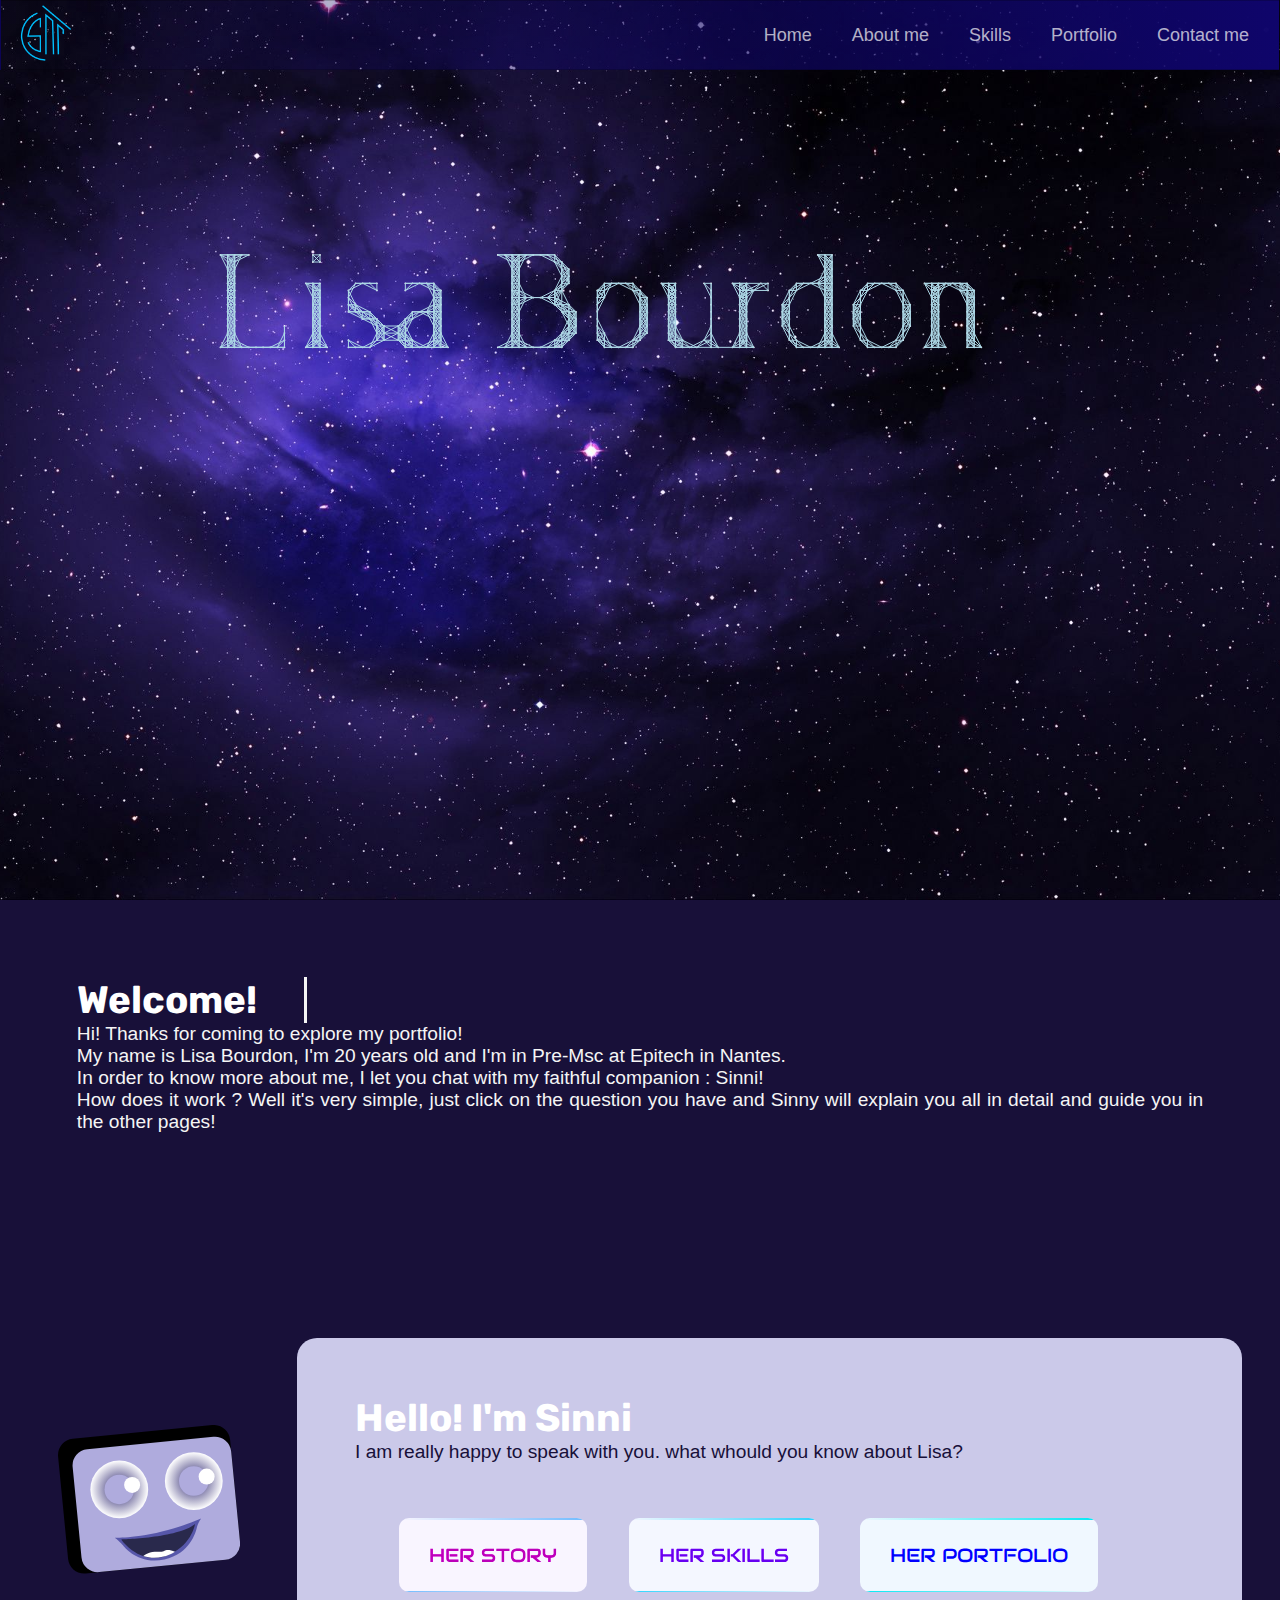
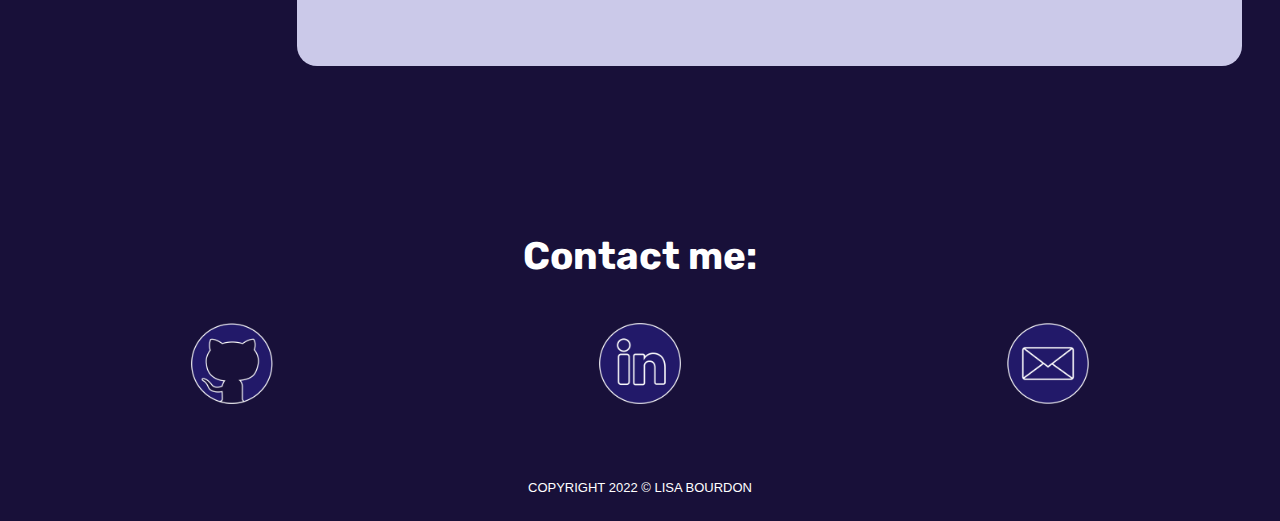
<file: index.html>
<!DOCTYPE html>
<html lang="en">

<head>
    <meta charset="utf-8">
    <title>CV Lisa Bourdon</title>
    <link rel="stylesheet" href="./css/style.css">
    <meta name="viewport" content="width=device-width, initial-scale=1.0">
    <link rel="stylesheet" href="https://cdnjs.cloudflare.com/ajax/libs/font-awesome/4.7.0/css/font-awesome.min.css">
    <link rel="icon" type="image/x-icon" href="/img/favicon.png">
</head>

<body>
    <header>
        <nav class="navbar">
            <span class="navbar-toggle" id="js-navbar-toggle">
                <i class="fa fa-bars" aria-hidden="true"></i>
            </span>
            <a href="/index.html"><img src="img/logo.png" alt="logo"></a>
            <ul class="main-nav" id="js-menu">
                <li>
                    <a href="/index.html" class="nav-links">Home</a>
                </li>
                <li>
                    <a href="/me.html" class="nav-links">About me</a>
                </li>
                <li>
                    <a href="/skills.html" class="nav-links">Skills</a>
                </li>
                <li>
                    <a href="/portfolio.html" class="nav-links">Portfolio</a>
                </li>
                <li>
                    <a href="/index.html#contact" class="nav-links">Contact me</a>
                </li>
            </ul>
        </nav>
        <div class="canvas">
            <canvas id="canvas1"></canvas>
        </div>
    </header>

    <main>
        <section class="explanation">
            <div>
                <div class="typing">
                    <h1>Welcome!</h1>
                </div>
            </div>
            <div>
                <p>Hi! Thanks for coming to explore my portfolio! <br> My name is Lisa Bourdon, I'm 20 years old and I'm
                    in
                    Pre-Msc at Epitech in Nantes. <br> In order to know more about me, I let you chat with my faithful
                    companion : Sinni! <br> How does it work ? Well it's very simple, just click on the question you
                    have and Sinny will explain you all in detail and guide you in the other pages!
                </p>
            </div>
        </section>

        <section class="chat">
            <div>
                <?xml version="1.0" encoding="UTF-8"?><svg id="Calque_2" xmlns="http://www.w3.org/2000/svg"
                    xmlns:xlink="http://www.w3.org/1999/xlink" viewBox="0 0 283.67 231.26">
                    <defs>
                        <style>
                            .cls-1 {
                                fill: #fff;
                            }

                            .cls-2 {
                                fill: #29294c;
                            }

                            .cls-3 {
                                fill: #afabdd;
                            }

                            .cls-4 {
                                fill: url(#Dégradé_sans_nom_10-2);
                            }

                            .cls-5 {
                                fill: #5757aa;
                            }

                            .cls-6 {
                                fill: url(#Dégradé_sans_nom_10);
                            }
                        </style>
                        <radialGradient id="Dégradé_sans_nom_10" cx="95.42" cy="100.27" fx="95.42" fy="100.27" r="45"
                            gradientUnits="userSpaceOnUse">
                            <stop offset="0" stop-color="#1b1464" />
                            <stop offset="1" stop-color="#fff" />
                        </radialGradient>
                        <radialGradient id="Dégradé_sans_nom_10-2" cx="211.42" cy="87.27" fx="211.42" fy="87.27"
                            xlink:href="#Dégradé_sans_nom_10" />
                    </defs>
                    <g id="visage">
                        <path
                            d="M32.6,10.25H251.08c13.98,0,25.33,11.35,25.33,25.33V195.52c0,14.06-11.42,25.48-25.48,25.48H32.46c-13.9,0-25.18-11.28-25.18-25.18V35.58c0-13.98,11.35-25.33,25.33-25.33Z"
                            transform="translate(-10.58 14.35) rotate(-5.59)" />
                        <rect class="cls-3" x="29.11" y="27.56" width="248" height="192.37" rx="25.33" ry="25.33"
                            transform="translate(-11.32 15.49) rotate(-5.59)" />
                        <g>
                            <circle class="cls-6" cx="95.42" cy="100.27" r="45" />
                            <circle class="cls-3" cx="95.42" cy="100.27" r="23" />
                            <circle class="cls-1" cx="115.42" cy="93.27" r="12.5" />
                            <circle class="cls-4" cx="211.42" cy="87.27" r="45" />
                            <circle class="cls-3" cx="211.42" cy="87.27" r="23" />
                            <circle class="cls-1" cx="231.42" cy="80.27" r="12.5" />
                        </g>
                    </g>
                    <g id="bouche3">
                        <g>
                            <path class="cls-5"
                                d="M88.33,175.5s60.48,2.08,134.6-29.96c0,0-4.5,5.51-6.59,13.58s-10.32,41.08-50.69,50.14c-40.36,9.06-63.35-20.59-63.35-20.59,0,0-6.31-7.87-13.97-13.17Z" />
                            <path class="cls-2" d="M98.42,178.27s88-2,115-24c0,0-6,37-47,50s-68-26-68-26Z" />
                            <path class="cls-1"
                                d="M132.6,204.1s8.83-7.83,19.83-6.83,14-2,14-2c0,0,6.4-2.79,15.7,2.11,0,0-22.36,15.55-49.53,6.72Z" />
                        </g>
                    </g>
                </svg>
            </div>



            <div id="chat_bot">
                <h1>Hello! I'm Sinni </h1>
                <p>I am really happy to speak with you. what whould you know about Lisa?</p>
                <div id="questions">
                    <a href="me.html">
                        <span></span>
                        <span></span>
                        <span></span>
                        <span></span>
                        Her story
                    </a>
                    <a href="skills.html">
                        <span></span>
                        <span></span>
                        <span></span>
                        <span></span>
                        Her skills
                    </a>
                    <a href="portfolio.html">
                        <span></span>
                        <span></span>
                        <span></span>
                        <span></span>
                        Her portfolio
                    </a>
                </div>

                <!-- <div id="container" class="container">
                    <div id="chat" class="chat">
                        <div id="messages" class="messages"></div>
                        <input id="input" type="text" placeholder="Write something..." autocomplete="off"
                            autofocus="true" />
                    </div>
                </div> -->
            </div>
        </section>

        <section id="contact">
            <h1>Contact me:</h1>
            <div class="logo">
                <div>
                    <a href="https://github.com/Sannarra"><img src="img/git.png" alt="github"></a>
                </div>
                <div>
                    <a href="https://www.linkedin.com/in/lisa-bourdon/"><img src="img/link.png" alt="linkedin"></a>
                </div>
                <div>
                    <a href="mailto:lisa.bourdon10@gmail.com"><img src="img/mail.png" alt="mail"></a>
                </div>
            </div>
        </section>

        <script src="js/script.js"></script>
    </main>

    <footer>
        <p> COPYRIGHT 2022 © LISA BOURDON</p>
    </footer>
</body>

</html>
</file>
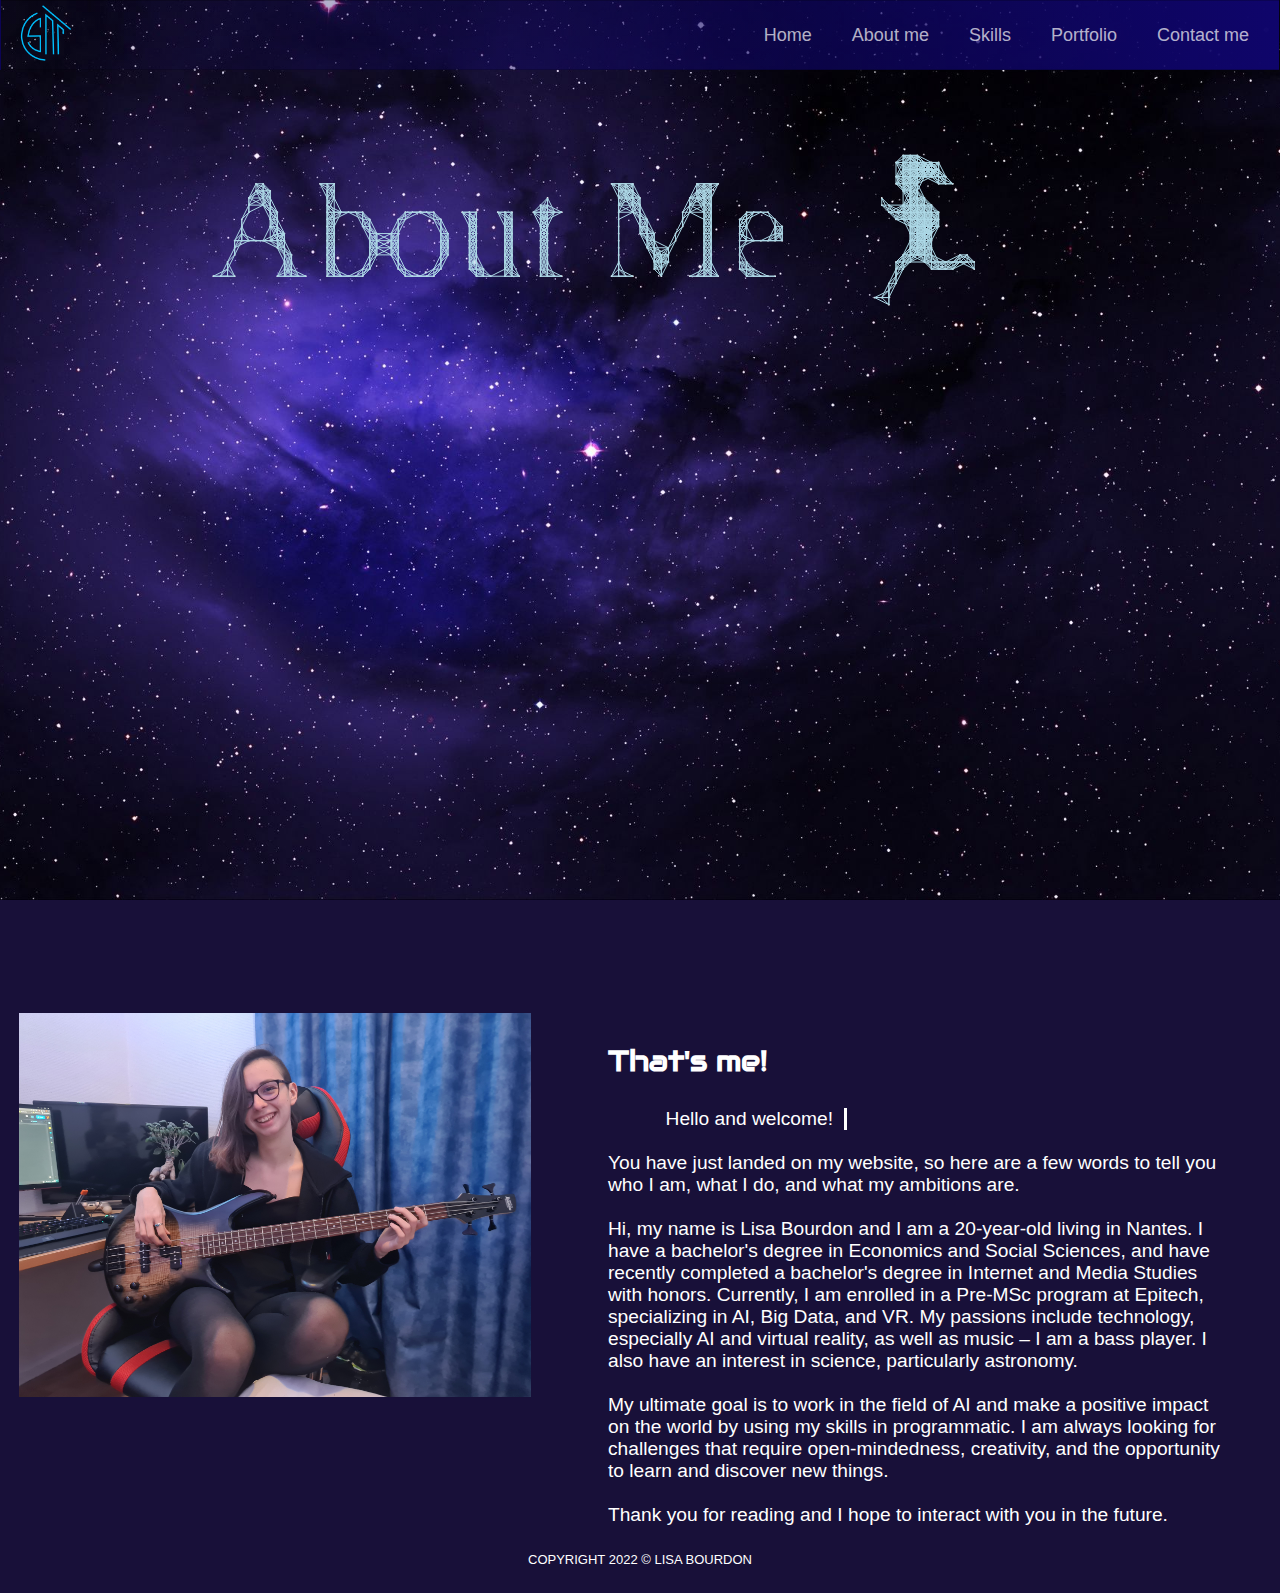
<file: me.html>
<!DOCTYPE html>
<html lang="en">

<head>
    <meta charset="utf-8">
    <title>CV Lisa Bourdon</title>
    <link rel="stylesheet" href="./css/me.css">
    <meta name="viewport" content="width=device-width, initial-scale=1.0">
    <link rel="stylesheet" href="https://cdnjs.cloudflare.com/ajax/libs/font-awesome/4.7.0/css/font-awesome.min.css">
</head>

<body id="portfolio">
    <header>
        <nav class="navbar">
            <span class="navbar-toggle" id="js-navbar-toggle">
                <i class="fa fa-bars" aria-hidden="true"></i>
            </span>
            <a href="/index.html"><img src="img/logo.png" alt="logo"></a>
            <ul class="main-nav" id="js-menu">
                <li>
                    <a href="/index.html" class="nav-links">Home</a>
                </li>
                <li>
                    <a href="/me.html" class="nav-links">About me</a>
                </li>
                <li>
                    <a href="/skills.html" class="nav-links">Skills</a>
                </li>
                <li>
                    <a href="/portfolio.html" class="nav-links">Portfolio</a>
                </li>
                <li>
                    <a href="/index.html#contact" class="nav-links">Contact me</a>
                </li>
            </ul>
        </nav>
        <div class="canvas">
            <canvas id="canvas1"></canvas>
        </div>
    </header>
    <main>
        <div class="resume">
            <div id="pictureMe">
                <img src="img/music.jpg" alt="picture-me">
            </div>
            <div>
                <h2>That's me!</h2>
                <p>
                <div>
                    <div class="typing">
                        <p>Hello and welcome!</p>
                    </div>
                </div>
<br>
                <p> You have just landed on my website, so here are a few words to tell you who I am, what I do, and
                    what my ambitions are.<br>
<br>
                    Hi, my name is Lisa Bourdon and I am a 20-year-old living in Nantes. I have a bachelor's degree in Economics and Social Sciences, and have recently completed a bachelor's degree in Internet and Media Studies with honors. Currently, I am enrolled in a Pre-MSc program at Epitech, specializing in AI, Big Data, and VR. My passions include technology, especially AI and virtual reality, as well as music – I am a bass player. I also have an interest in science, particularly astronomy.

                    <br><br>
                    My ultimate goal is to work in the field of AI and make a positive impact on the world by using my skills in programmatic. I am always looking for challenges that require open-mindedness, creativity, and the opportunity to learn and discover new things.
<br> <br>
                    Thank you for reading and I hope to interact with you in the future.<br>
                </p>
            </div>
        </div>


    </main>
    <script src="js/me.js"></script>

    <footer>
        <p>COPYRIGHT 2022 © LISA BOURDON</p>
    </footer>
</body>

</html>
</file>
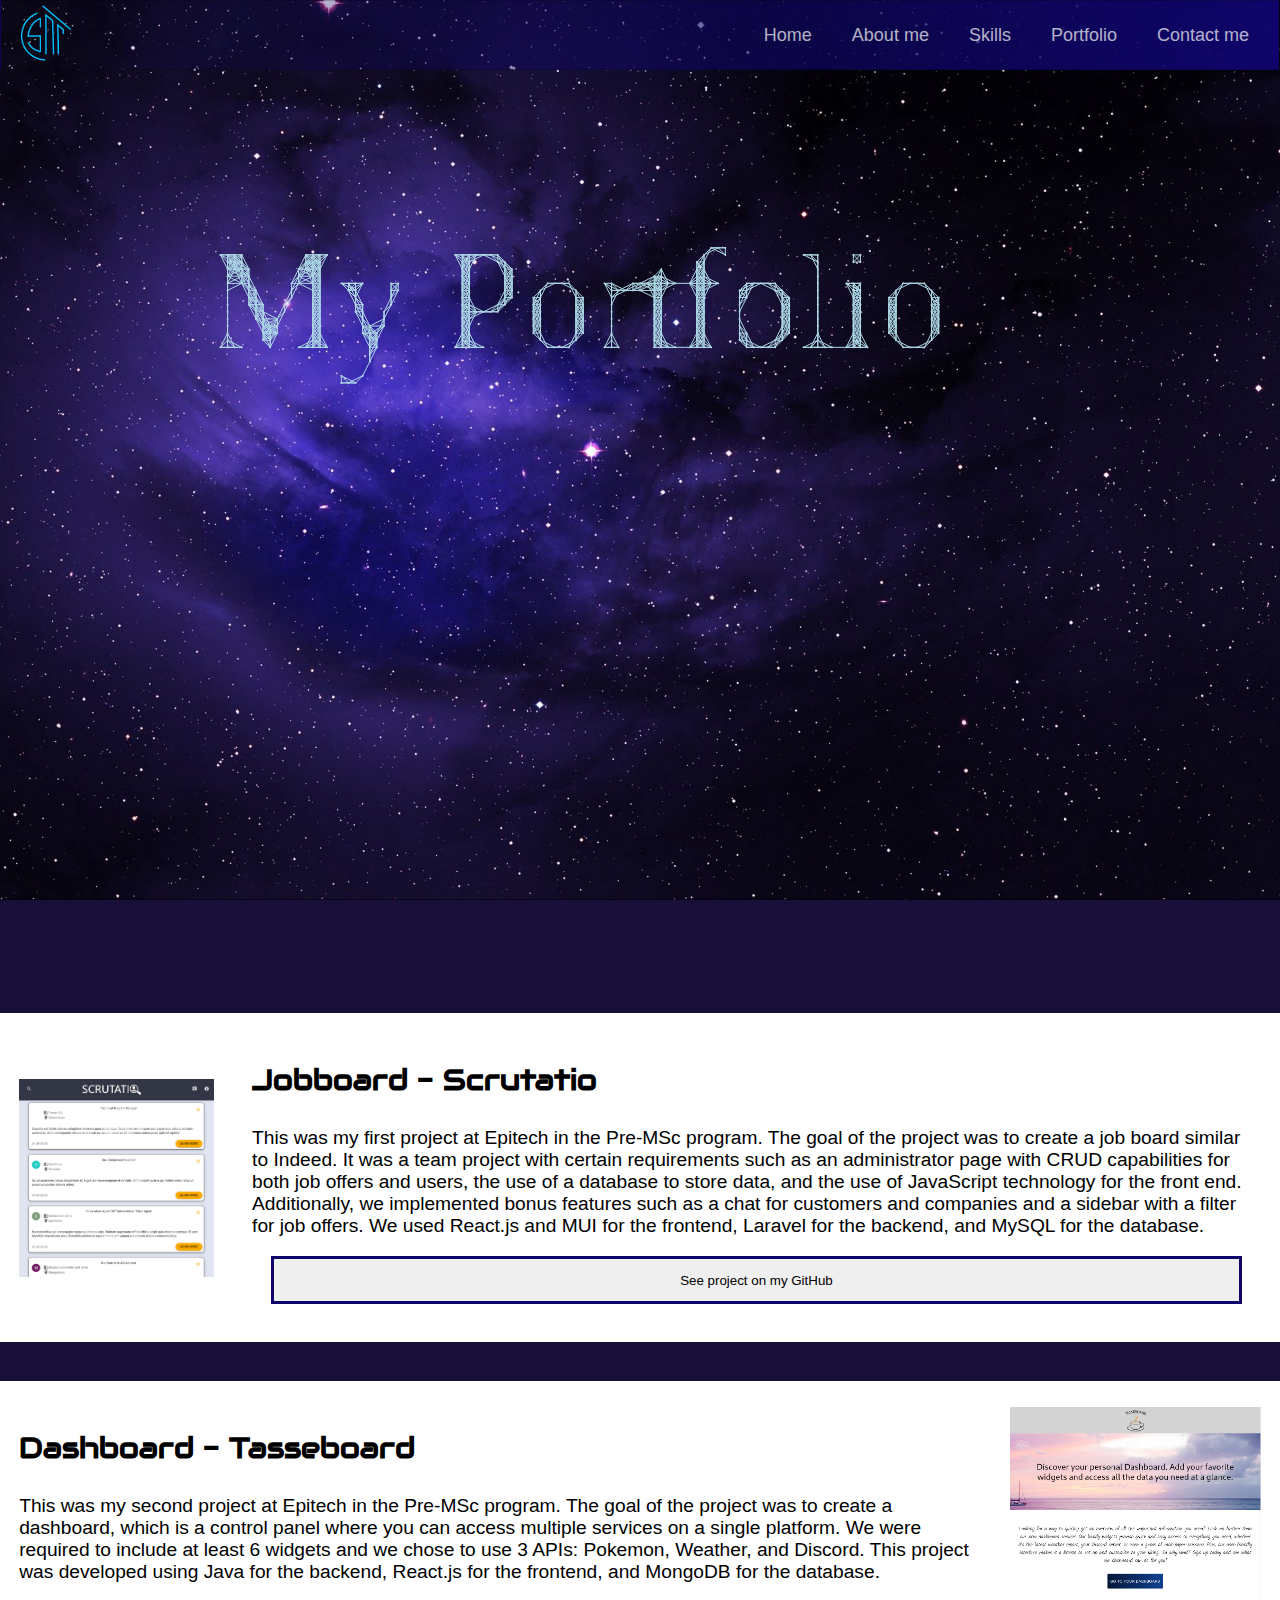
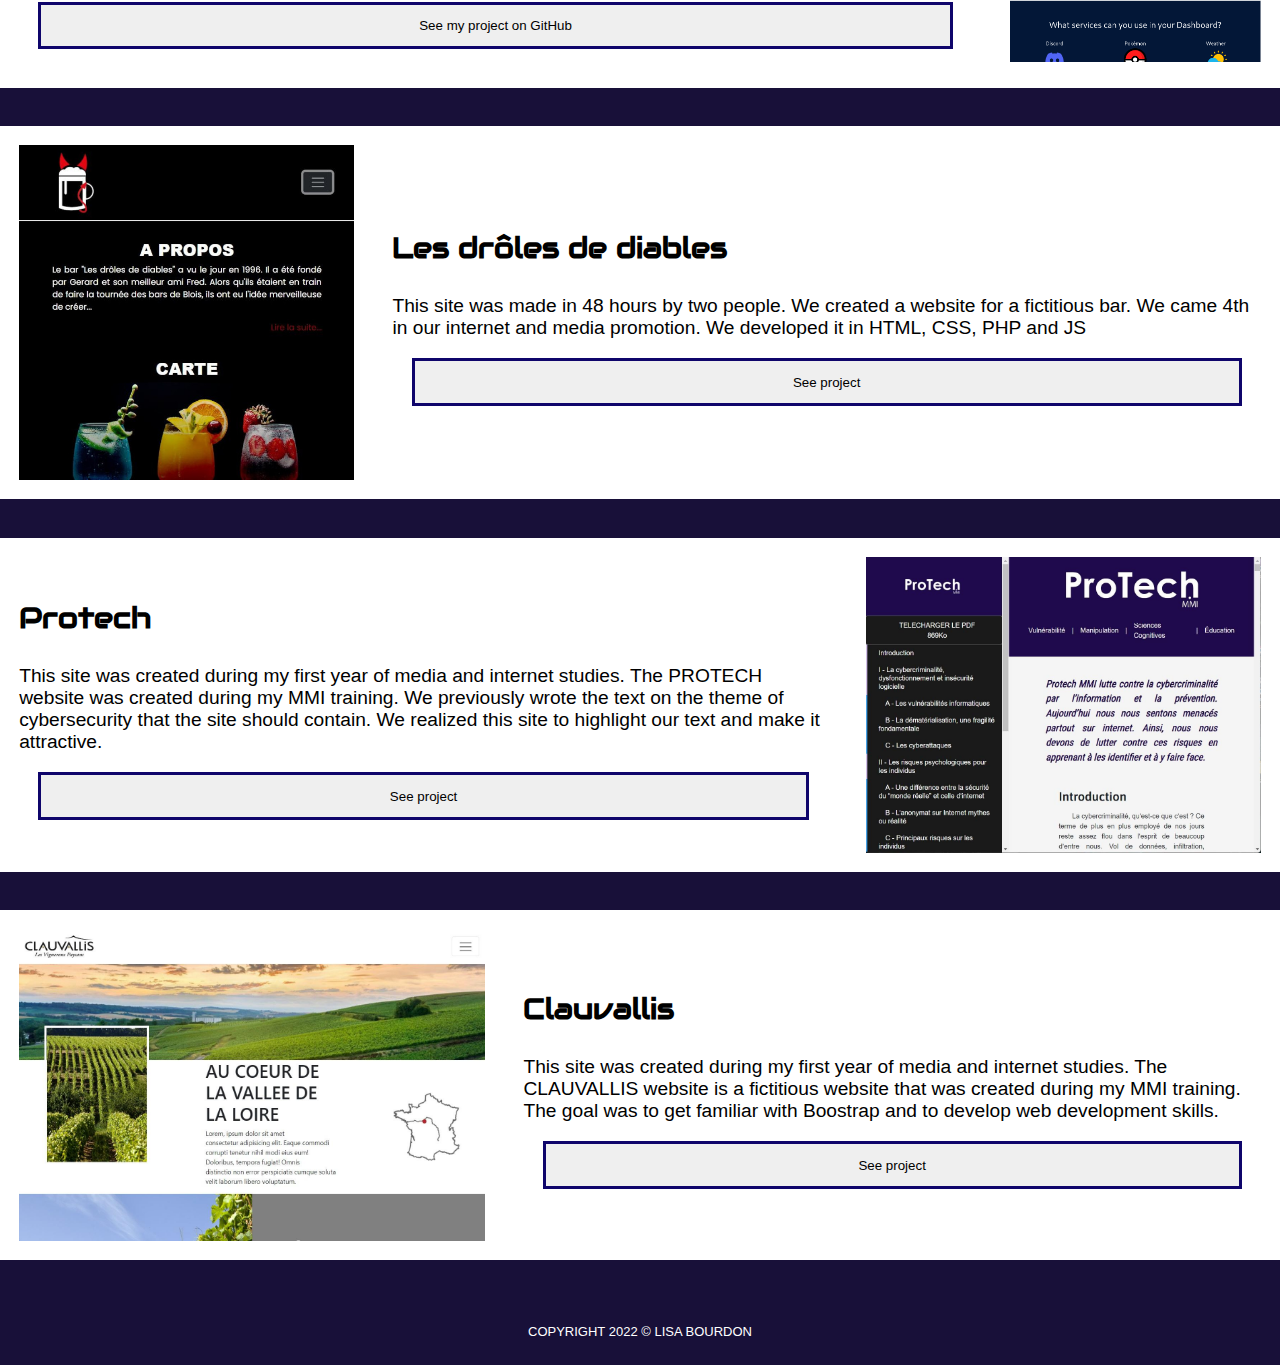
<file: portfolio.html>
<!DOCTYPE html>
<html lang="en">

<head>
    <meta charset="utf-8">
    <title>CV Lisa Bourdon</title>
    <link rel="stylesheet" href="./css/portfolio-skills.css">
    <meta name="viewport" content="width=device-width, initial-scale=1.0">
    <link rel="stylesheet" href="https://cdnjs.cloudflare.com/ajax/libs/font-awesome/4.7.0/css/font-awesome.min.css">
</head>

<body id="portfolio">
    <header>
        <nav class="navbar">
            <span class="navbar-toggle" id="js-navbar-toggle">
                <i class="fa fa-bars" aria-hidden="true"></i>
            </span>
            <a href="/index.html"><img src="img/logo.png" alt="logo"></a>
            <ul class="main-nav" id="js-menu">
                <li>
                    <a href="/index.html" class="nav-links">Home</a>
                </li>
                <li>
                    <a href="/me.html" class="nav-links">About me</a>
                </li>
                <li>
                    <a href="/skills.html" class="nav-links">Skills</a>
                </li>
                <li>
                    <a href="/portfolio.html" class="nav-links">Portfolio</a>
                </li>
                <li>
                    <a href="/index.html#contact" class="nav-links">Contact me</a>
                </li>
            </ul>
        </nav>
        <div class="canvas">
            <canvas id="canvas1"></canvas>
        </div>
    </header>
    <main>
        <div class="row">
            <div class="img">
                <img src="img/scrutatio.png" alt="scrutatio">
            </div>
            <div>
                <h2>Jobboard -  Scrutatio</h2>
                <p>This was my first project at Epitech in the Pre-MSc program. The goal of the project was to create a job board similar to Indeed. It was a team project with certain requirements such as an administrator page with CRUD capabilities for both job offers and users, the use of a database to store data, and the use of JavaScript technology for the front end. Additionally, we implemented bonus features such as a chat for customers and companies and a sidebar with a filter for job offers. We used React.js and MUI for the frontend, Laravel for the backend, and MySQL for the database.</p>
                <div>
                    <!-- //TODO: change link for github -->
                    <button onclick="window.location.href='https://lisa-bourdon.fr/protech/index.html';">See
                        project on my GitHub</button>
                </div>
            </div>
        </div>
        <div class="row">
            <div>
                <h2>Dashboard - Tasseboard</h2>
                <p>This was my second project at Epitech in the Pre-MSc program. The goal of the project was to create a dashboard, which is a control panel where you can access multiple services on a single platform. We were required to include at least 6 widgets and we chose to use 3 APIs: Pokemon, Weather, and Discord. This project was developed using Java for the backend, React.js for the frontend, and MongoDB for the database.</p>
                    <div>
                        <!-- //TODO: change link for github -->
                        <button onclick="window.location.href='https://lisa-bourdon.fr/drolesdediables/';">See my
                            project on GitHub</button>
                        </div>
                    </div>
                    <div class="img"> 
                        <img src="img/tasseboard.png" alt="dashboard">
                    </div>
        </div>
        <div class="row">
            <div class="img">
                <img src="img/ddd.jpeg" alt="Drole_de_diable">
            </div>
            <div>
                <h2>Les drôles de diables</h2>
                <p>This site was made in 48 hours by two people. We created a website for a fictitious bar. We came 4th
                    in our internet and media promotion. We developed it in HTML, CSS, PHP and JS</p>
                <div>
                    <button onclick="window.location.href='https://lisa-bourdon.fr/drolesdediables/';">See
                        project</button>
                </div>
            </div>
        </div>
        <div class="row">
            <div>
                <h2>Protech</h2>
                <p>This site was created during my first year of media and internet studies. The PROTECH website was
                    created during my MMI training. We previously wrote the text on the theme of cybersecurity that the
                    site should contain. We realized this site to highlight our text and make it attractive.</p>
                <div>
                    <button onclick="window.location.href='https://lisa-bourdon.fr/protech/index.html';">See
                        project</button>
                </div>
            </div>
            <div class="img">
                <img src="img/protech.jpeg" alt="Protech">
            </div>
        </div>
        <div class="row">
            <div class="img">
                <img src="img/clauvallis.jpeg" alt="clauvallis">
            </div>
            <div>
                <h2>Clauvallis</h2>
                <p>This site was created during my first year of media and internet studies. The CLAUVALLIS website is a
                    fictitious website that was created during my MMI training. The goal was to get familiar with
                    Boostrap and to develop web development skills.</p>
                <div>
                    <button onclick="window.location.href='https://lisa-bourdon.fr/clauvallis/index.html#';">See
                        project</button>
                </div>
            </div>
        </div>
    </main>
    <footer>
        <p> COPYRIGHT 2022 © LISA BOURDON</p>
    </footer>
    <script src="js/portfolio.js"></script>
</body>

</html>
</file>
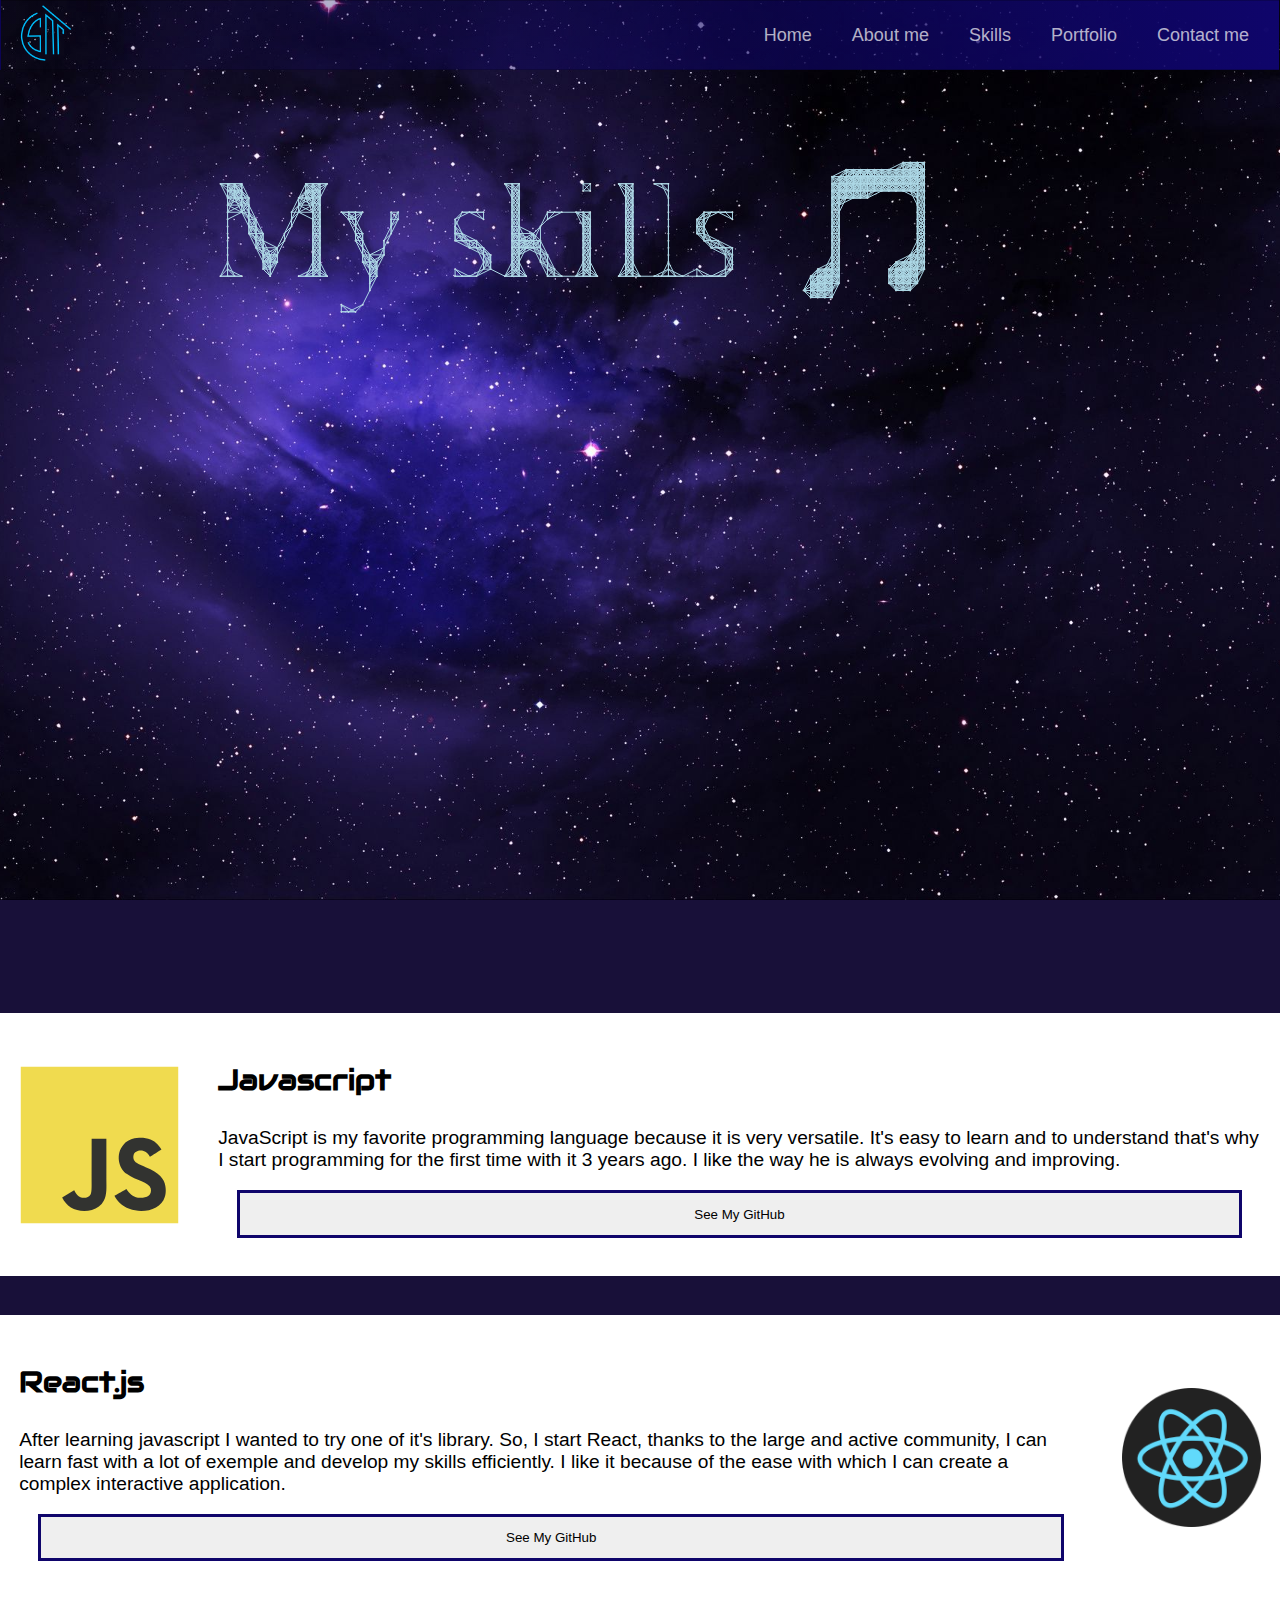
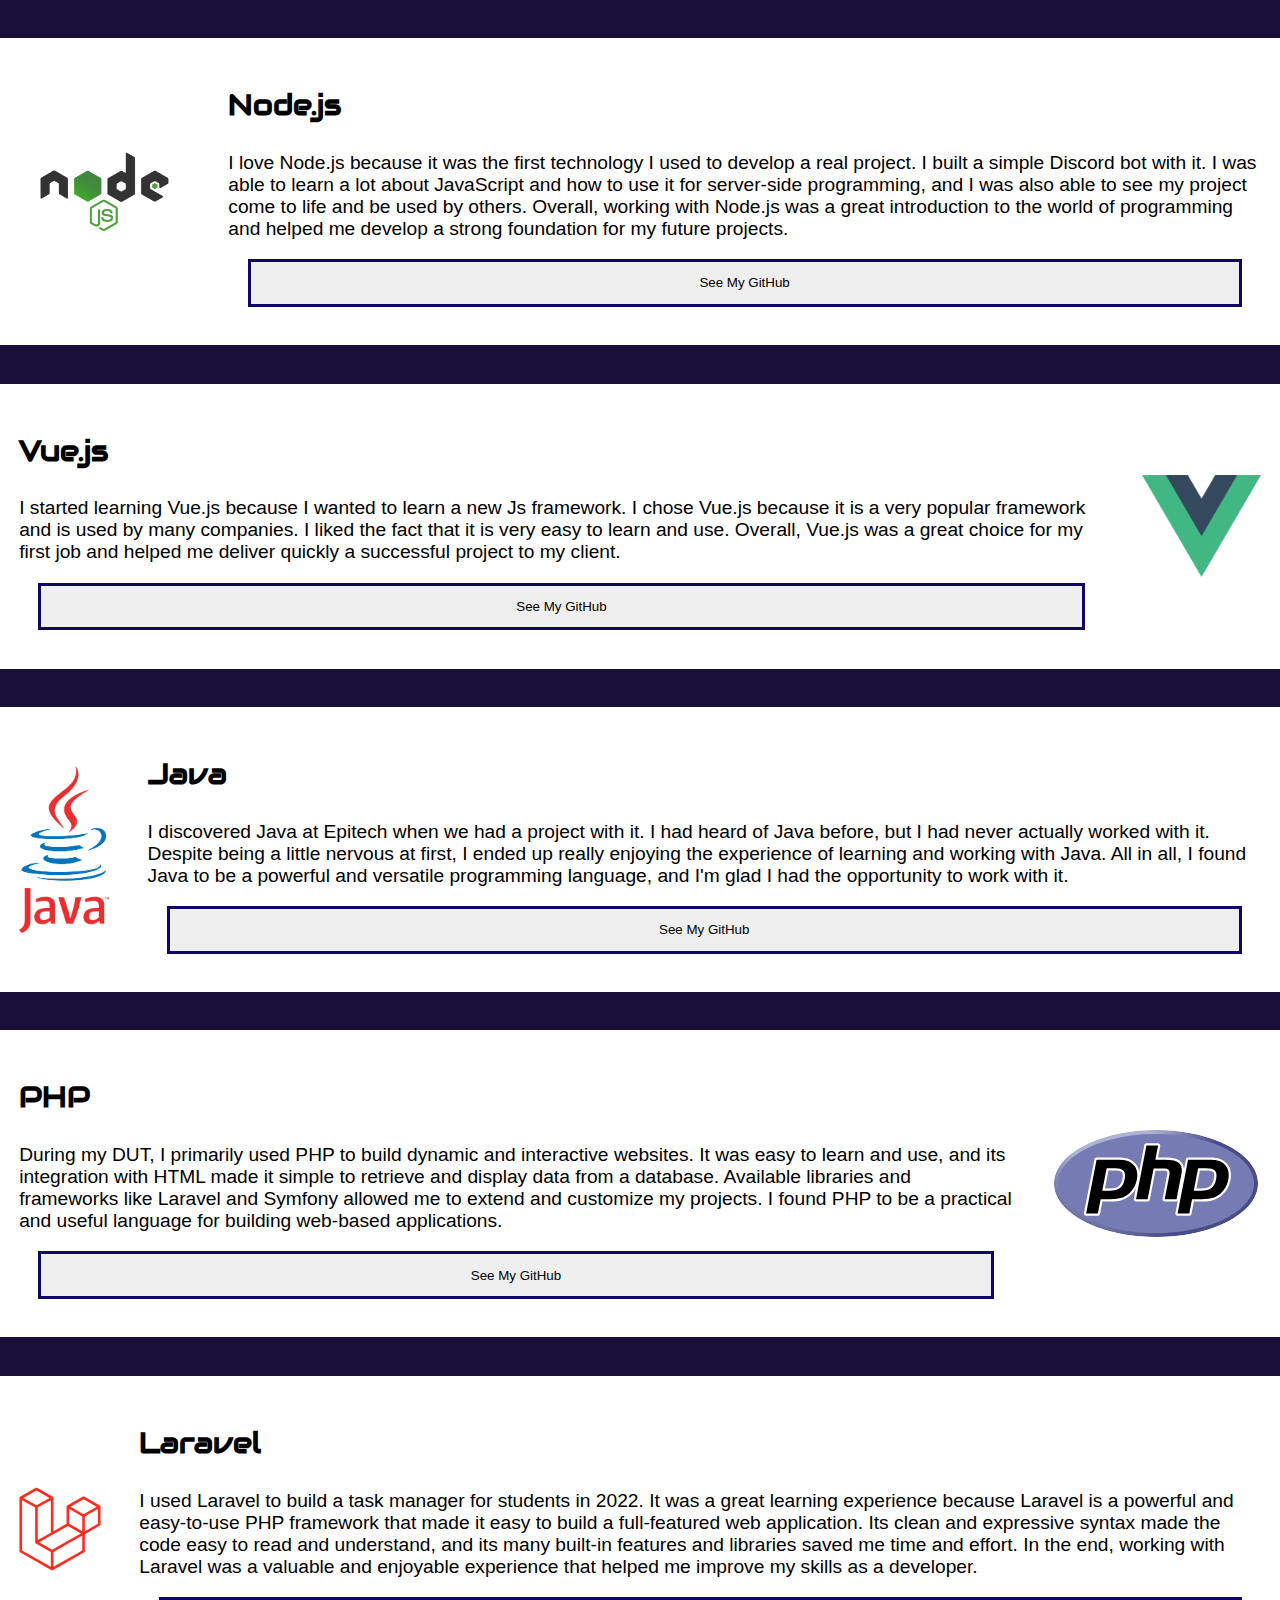
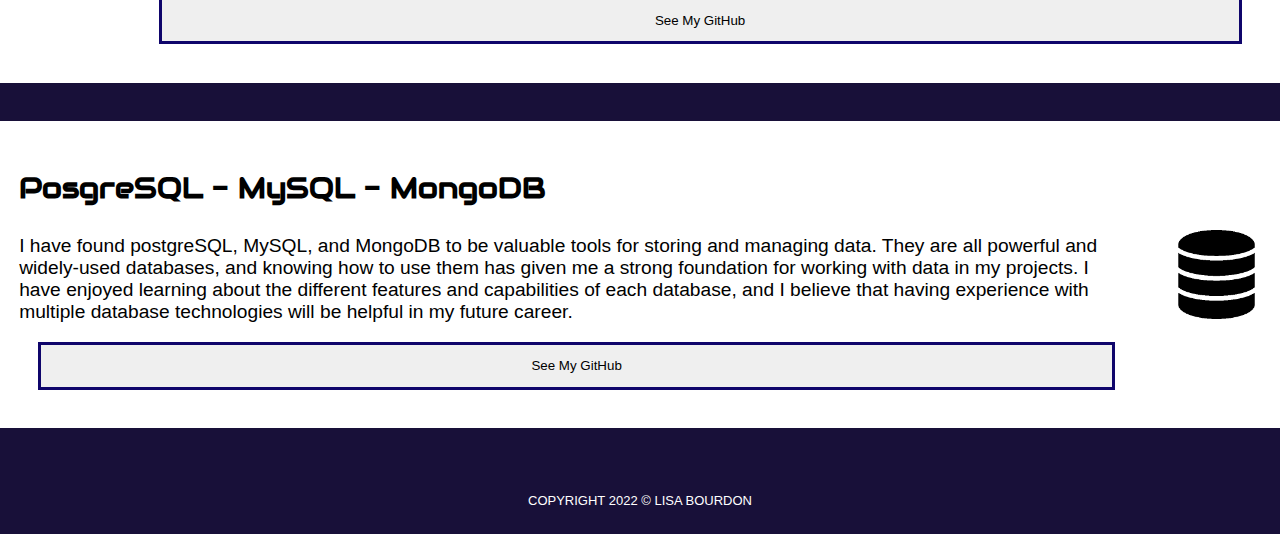
<file: skills.html>
<!DOCTYPE html>
<html lang="en">

<head>
    <meta charset="utf-8">
    <title>CV Lisa Bourdon</title>
    <link rel="stylesheet" href="./css/portfolio-skills.css">
    <meta name="viewport" content="width=device-width, initial-scale=1.0">
    <link rel="stylesheet" href="https://cdnjs.cloudflare.com/ajax/libs/font-awesome/4.7.0/css/font-awesome.min.css">
</head>

<body id="portfolio">
    <header>
        <nav class="navbar">
            <span class="navbar-toggle" id="js-navbar-toggle">
                <i class="fa fa-bars" aria-hidden="true"></i>
            </span>
            <a href="/index.html"><img src="img/logo.png" alt="logo"></a>
            <ul class="main-nav" id="js-menu">
                <li>
                    <a href="/index.html" class="nav-links">Home</a>
                </li>
                <li>
                    <a href="/me.html" class="nav-links">About me</a>
                </li>
                <li>
                    <a href="/skills.html" class="nav-links">Skills</a>
                </li>
                <li>
                    <a href="/portfolio.html" class="nav-links">Portfolio</a>
                </li>
                <li>
                    <a href="index.html#contact" class="nav-links">Contact me</a>
                </li>
            </ul>
        </nav>
        <div class="canvas">
            <canvas id="canvas1"></canvas>
        </div>
    </header>
    <main>
        <div class="row">
            <div class="img">
                <img src="img/javascript.svg" alt="js">
            </div>
            <div>
                <h2>Javascript</h2>
                <p>JavaScript is my favorite programming language because it is very versatile. It's easy to learn and to understand that's why I start programming for the first time with it 3 years ago. I like the way he is always evolving and improving.</p>
                <div>
                    <button onclick="window.location.href='https://github.com/Sannarra';">See
                        My GitHub</button>
                </div>
            </div>
        </div>
        <div class="row">
            <div>
                <h2>React.js</h2>
                <p>After learning javascript I wanted to try one of it's library. So, I start React, thanks to the large and active community, I can learn fast with a lot of exemple and develop my skills efficiently. I like it because of the ease with which I can create a complex interactive application.</p>
                <div>
                    <button onclick="window.location.href='https://github.com/Sannarra';">See
                        My GitHub</button>
                </div>
            </div>
            <div class="img">
                <img src="img/react.png" alt="react">
            </div>
        </div>
        <div class="row">
            <div class="img">
                <img src="img/node.png" alt="node">
            </div>
            <div>
                <h2>Node.js</h2>
                <p> I love Node.js because it was the first technology I used to develop a real project. I built a simple Discord bot with it. I was able to learn a lot about JavaScript and how to use it for server-side programming, and I was also able to see my project come to life and be used by others. Overall, working with Node.js was a great introduction to the world of programming and helped me develop a strong foundation for my future projects.</p>
                <div>
                    <button onclick="window.location.href='https://github.com/Sannarra';">See
                        My GitHub</button>
                </div>
            </div>
        </div>
        <div class="row">

            <div>
                <h2>Vue.js</h2>
                <p> I started learning Vue.js because I wanted to learn a new Js framework. I chose Vue.js because it is a very popular framework and is used by many companies. I liked the fact that it is very easy to learn and use. Overall,
                    Vue.js was a great choice for my first job and helped me deliver quickly a successful project to my client.</p>
                <div>
                    <button onclick="window.location.href='https://github.com/Sannarra';">See
                        My GitHub</button>
                </div>
            </div>
            <div class="img">
                <img src="img/vue.png" alt="vue">
            </div>
        </div>
        <div class="row">
            <div class="img">
                <img src="img/java.png" alt="java">
            </div>
            <div>
                <h2>Java</h2>
                <p>I discovered Java at Epitech when we had a project with it. I had heard of Java before, but I had never actually worked with it. Despite being a little nervous at first, I ended up really enjoying the experience of learning and working with Java. All in all, I found Java to be a powerful and versatile programming language, and I'm glad I had the opportunity to work with it.</p>
                <div>
                    <button onclick="window.location.href='https://github.com/Sannarra';">See
                        My GitHub</button>
                </div>
            </div>
        </div>
        <div class="row">
            <div>
                <h2>PHP</h2>
                <p>During my DUT, I primarily used PHP to build dynamic and interactive websites. It was easy to learn and use, and its integration with HTML made it simple to retrieve and display data from a database. Available libraries and frameworks like Laravel and Symfony allowed me to extend and customize my projects. I found PHP to be a practical and useful language for building web-based applications.</p>
                <div>
                    <button onclick="window.location.href='https://github.com/Sannarra';">See
                        My GitHub</button>
                </div>
            </div>
            <div class="img">
                <img src="img/php.svg" alt="php">
            </div>
        </div>
        <div class="row">
            <div class="img">
                <img src="img/laravel.svg" alt="laravel">
            </div>
            <div>
                <h2>Laravel</h2>
                <p>I used Laravel to build a task manager for students in 2022. It was a great learning experience because Laravel is a powerful and easy-to-use PHP framework that made it easy to build a full-featured web application. Its clean and expressive syntax made the code easy to read and understand, and its many built-in features and libraries saved me time and effort. In the end, working with Laravel was a valuable and enjoyable experience that helped me improve my skills as a developer.</p>
                <div>
                    <button onclick="window.location.href='https://github.com/Sannarra';">See
                        My GitHub</button>
                </div>
            </div>
        </div>
        <div class="row">
            <div>
                <h2>PosgreSQL - MySQL - MongoDB</h2>
                <p>I have found postgreSQL, MySQL, and MongoDB to be valuable tools for storing and managing data. They are all powerful and widely-used databases, and knowing how to use them has given me a strong foundation for working with data in my projects. I have enjoyed learning about the different features and capabilities of each database, and I believe that having experience with multiple database technologies will be helpful in my future career.</p>
                    <div>
                        <button onclick="window.location.href='https://github.com/Sannarra';">See
                            My GitHub</button>
                        </div>
                    </div>
                    <div class="img">
                        <img src="img/db.png" alt="db">
                    </div>
        </div>

            

    </main>

    <footer>
        <p> COPYRIGHT 2022 © LISA BOURDON</p>
    </footer>
    <script src="js/skills.js"></script>
</body>

</html>
</file>
<file: css/style.css>
@import url('https://fonts.googleapis.com/css2?family=Audiowide&family=Syncopate&display=swap');
/* font-family: 'Audiowide', cursive;
font-family: 'Syncopate', sans-serif; */
@import url('https://fonts.googleapis.com/css2?family=Rubik&display=swap');
/* font-family: 'Rubik', sans-serif; */

* {
    box-sizing: border-box;
    padding: 0;
    margin: 0;
}

body {
    background-color: #181039;
    font-family: Arial, Helvetica, sans-serif;
    font-size: 1.2em;
}

header {
    background-image: url("../img/space.jpg");
    height: 100vh;
    min-height: 100vh;

    background-attachment: fixed;
    background-position: center;
    background-repeat: no-repeat;
    background-size: cover;
}

footer {
    padding: 2em;
    text-align: center;
    font-size: small;
    color: white;
}

h1 {
    font-family: 'Rubik', sans-serif;
    font-size: 2em;
    color: white;
}

.chat a {
    text-decoration: none;
    color: black;
    background-color: aliceblue;
    padding: .2em;
    border-radius: 10px;
    margin-top: 1em;
}

#questions {
    margin-top: 2em;
    display: flex;
    justify-content: center;
    align-items: center;
    flex-wrap: wrap;
    max-width: 900px;
}

#questions>a {
    flex-shrink: 0;
}


/* ////////////////////////////////nav////////////////////////////////// */

nav {
    font-family: "Josefin Sans", sans-serif;
}

nav img {
    width: 5em;
    align-self: center;

}

.navbar {
    font-size: 18px;
    background-image: linear-gradient(260deg, #0F056B 0%, #1111 100%);
    border: 1px solid rgba(0, 0, 0, 0.2);
    padding-bottom: 10px;
}

.main-nav {
    list-style-type: none;
    display: none;
}

.nav-links,
.logo {
    text-decoration: none;
    color: rgba(255, 255, 255, 0.7);
}

.main-nav li {
    text-align: center;
    margin: 15px auto;
}

.logo {
    display: inline-block;
    font-size: 22px;
    margin-top: 10px;
    margin-left: 20px;
}

.navbar-toggle {
    position: absolute;
    top: 10px;
    right: 20px;
    cursor: pointer;
    color: rgba(255, 255, 255, 0.8);
    font-size: 24px;
}

.active {
    display: block;
}

@media screen and (min-width: 768px) {
    .navbar {
        display: flex;
        justify-content: space-between;
        padding-bottom: 0;
        height: 70px;
        align-items: center;
    }

    .main-nav {
        display: flex;
        margin-right: 30px;
        flex-direction: row;
        justify-content: flex-end;
    }

    .main-nav li {
        margin: 0;
    }

    .nav-links {
        margin-left: 40px;
    }

    .logo {
        margin-top: 0;
    }

    .navbar-toggle {
        display: none;
    }

    .logo:hover,
    .nav-links:hover {
        color: rgba(255, 255, 255, 1);
    }

    .logo {
        display: flex;

    }

}

.marge {
    margin-left: 5em;
    margin-right: 5em;
}

/* ///////////////canvas/////////////////*/

canvas {
    position: relative;
    top: 0;
    left: 0;
    width: 100%;
}


section {
    color: whitesmoke;
}

/* //////////////section explanation//////////////////*/

.explanation {
    padding: 4em;
    text-align: justify;
}


.typing {
    width: 12em;
    animation: typing 3s steps(22), blink .5s step-end infinite alternate;
    white-space: nowrap;
    overflow: hidden;
    font-family: 'Rubik', sans-serif;
    border-right: 3px solid;
    animation-iteration-count: infinite;
}

@keyframes typing {
    from {
        width: 0
    }
}

@keyframes blink {
    50% {
        border-color: transparent
    }
}


/* //////////////section chat//////////////////*/

.chat {
    background-image: url("../img/space.jpg");
    display: flex;
    align-items: center;
    padding: 10% 0;
    color: #181039;

    background-attachment: fixed;
    background-position: center;
    background-repeat: no-repeat;
    background-size: cover;

}

.chat div:first-child {
    width: 20%;
    margin: 3em;
}

.chat img {
    height: 20vh;
}

.chat div:nth-child(2) {
    background-color: #CBC9E9;
    padding: 3em;
    width: 100%;
    border-radius: 20px;
    margin-right: 2em;
}


/* //////////////button colored//////////////// */

.chat a {
    position: relative;
    font-family: 'Audiowide', cursive;
    display: inline-block;
    padding: 25px 30px;
    margin: 2% 0;
    color: blue;
    text-decoration: none;
    text-transform: uppercase;
    transition: 0.5s;
    overflow: hidden;
    margin-right: 5%;

}

.chat a:hover {
    background: lightblue;
    color: #050801;
    box-shadow: 0 0 5px lightblue,
        0 0 25px lightblue,
        0 0 50px lightblue,
        0 0 200px lightblue;
    -webkit-box-reflect: below 1px linear-gradient(transparent, #0005);
}

.chat a:nth-child(1) {
    filter: hue-rotate(50deg);
}

.chat a:nth-child(2) {
    filter: hue-rotate(25deg);
}

.chat a span {
    position: absolute;
    display: block;
}

.chat a span:nth-child(1) {
    top: 0;
    left: 0;
    width: 100%;
    height: 2%;
    background: linear-gradient(90deg, transparent, #03E9F4);
    animation: animate1 1s linear infinite;
}

@keyframes animate1 {
    0% {
        left: -100%;
    }

    50%,
    100% {
        left: 100%;
    }
}

.chat a span:nth-child(2) {
    top: -100%;
    right: 0;
    width: 2%;
    height: 100%;
    background: linear-gradient(180deg, transparent, #03E9F4);
    animation: animate2 1s linear infinite;
    animation-delay: 0.25s;
}

@keyframes animate2 {
    0% {
        top: -100%;
    }

    50%,
    100% {
        top: 100%;
    }
}

.chat a span:nth-child(3) {
    bottom: 0;
    right: 0;
    width: 100%;
    height: 2%;
    background: linear-gradient(270deg, transparent, #03E9F4);
    animation: animate3 1s linear infinite;
    animation-delay: 0.50s;
}

@keyframes animate3 {
    0% {
        right: -100%;
    }

    50%,
    100% {
        right: 100%;
    }
}


.chat a span:nth-child(4) {
    bottom: -100%;
    left: 0;
    width: 2px;
    height: 100%;
    background: linear-gradient(360deg, transparent, #03E9F4);
    animation: animate4 1s linear infinite;
    animation-delay: 0.75s;
}

@keyframes animate4 {
    0% {
        bottom: -100%;
    }

    50%,
    100% {
        bottom: 100%;
    }
}

/* //////////////section contact//////////////////*/

#contact {
    text-align: center;
}

#contact img {
    width: 20%;
}

.logo {
    align-items: center;
    justify-content: center;
    margin: 2em 0;
}

#contact h1 {
    margin-top: 1em;
}

/* ///////////////CHATBOT//////////////// */

@media only screen and (max-width: 764px) {

    .chat {
        display: block;
    }

    .chat div:first-child {
        width: 50%;
        padding: 1em;
        margin: 2em 1em;
    }

    .chat div:nth-child(2) {
        margin: 0;

    }

    .explanation {
        padding: 2em;
    }


}
</file>
<file: css/me.css>
@import url('https://fonts.googleapis.com/css2?family=Audiowide&family=Syncopate&display=swap');
/* font-family: 'Audiowide', cursive;
font-family: 'Syncopate', sans-serif; */

* {
    box-sizing: border-box;
    padding: 0;
    margin: 0;
}

body {
    background-color: #181039;
    font-family: Arial, Helvetica, sans-serif;
    font-size: 1.2em;
    color: white;
}

header {
    background-image: url("../img/space.jpg");
    background-attachment: fixed;
    background-position: center;
    background-repeat: no-repeat;
    background-size: cover;
}

footer {
    padding: 2em;
    text-align: center;
    font-size: small;
    color: white;
}

h2 {
    font-family: 'Audiowide', cursive;
    margin: 1em 0;
}

/* /////////////////////////typing animation/////////////////////// */

.typing {
    width: 17ch;
    animation: typing 3s steps(22), blink .5s step-end infinite alternate;
    white-space: nowrap;
    overflow: hidden;
    font-family: 'Rubik', sans-serif;
    border-right: 3px solid;
    animation-iteration-count: infinite;
}

@keyframes typing {
    from {
        width: 0
    }
}

@keyframes blink {
    50% {
        border-color: transparent
    }
}

/* ////////////////////////////////nav////////////////////////////////// */

nav {
    font-family: "Josefin Sans", sans-serif;
}

nav img {
    width: 5em;
    align-self: center;

}

.navbar {
    font-size: 18px;
    background-image: linear-gradient(260deg, #0F056B 0%, #1111 100%);
    border: 1px solid rgba(0, 0, 0, 0.2);
    padding-bottom: 10px;
}

.main-nav {
    list-style-type: none;
    display: none;
}

.nav-links,
.logo {
    text-decoration: none;
    color: rgba(255, 255, 255, 0.7);
}

.main-nav li {
    text-align: center;
    margin: 15px auto;
}

.logo {
    display: inline-block;
    font-size: 22px;
    margin-top: 10px;
    margin-left: 20px;
}

.navbar-toggle {
    position: absolute;
    top: 10px;
    right: 20px;
    cursor: pointer;
    color: rgba(255, 255, 255, 0.8);
    font-size: 24px;
}

.active {
    display: block;
}


.back {
    width: 20vh;
}

.resume {
    display: flex;
    margin-top: 2em;
}

.resume img {
    width: 40vw;
    margin: 0 1em;
}

.resume div:last-child {
    margin: 0 3em;
}

#pictureMe {
    align-items: center;
}

canvas {
    position: relative;
    top: 0;
    left: 0;
    width: 100%;
}

@media screen and (min-width: 768px) {
    .navbar {
        display: flex;
        justify-content: space-between;
        padding-bottom: 0;
        height: 70px;
        align-items: center;
    }

    .main-nav {
        display: flex;
        margin-right: 30px;
        flex-direction: row;
        justify-content: flex-end;
    }

    .main-nav li {
        margin: 0;
    }

    .nav-links {
        margin-left: 40px;
    }

    .logo {
        margin-top: 0;
    }

    .navbar-toggle {
        display: none;
    }

    .logo:hover,
    .nav-links:hover {
        color: rgba(255, 255, 255, 1);
    }

}


/* ////////////////////responsive main////////////////////// */

@media screen and (max-width: 768px) {

    .resume {
        flex-direction: column;
        text-align: justify;
    }

    #pictureMe {
        display: flex;
        justify-content: center;
        align-items: center;
    }

    .resume div:last-child {
        margin: 0 2em;
    }

}
</file>
<file: css/portfolio-skills.css>
@import url('https://fonts.googleapis.com/css2?family=Audiowide&family=Syncopate&display=swap');
/* font-family: 'Audiowide', cursive;
font-family: 'Syncopate', sans-serif; */
@import url('https://fonts.googleapis.com/css2?family=Rubik&display=swap');
/* font-family: 'Rubik', sans-serif; */

* {
    box-sizing: border-box;
    padding: 0;
    margin: 0;
}

body {
    background-color: #181039;
    font-family: Arial, Helvetica, sans-serif;
    font-size: 1.2em;
}

header {
    background-image: url("../img/space.jpg");
    background-attachment: fixed;
    background-position: center;
    background-repeat: no-repeat;
    background-size: cover;
}

canvas {
    position: relative;
    top: 0;
    left: 0;
    width: 100%;
}


h1 {
    font-family: 'Rubik', sans-serif;
    font-size: 2em;
    color: white;
}

h2 {
    font-family: 'Audiowide', cursive;
    margin: 1em 0;
}

/* ////////////////////////////////nav////////////////////////////////// */

nav {
    font-family: "Josefin Sans", sans-serif;
}

nav img {
    width: 5em;
    align-self: center;

}

.navbar {
    font-size: 18px;
    background-image: linear-gradient(260deg, #0F056B 0%, #1111 100%);
    border: 1px solid rgba(0, 0, 0, 0.2);
    padding-bottom: 10px;
}

.main-nav {
    list-style-type: none;
    display: none;
}

.nav-links,
.logo {
    text-decoration: none;
    color: rgba(255, 255, 255, 0.7);
}

.main-nav li {
    text-align: center;
    margin: 15px auto;
}

.logo {
    display: inline-block;
    font-size: 22px;
    margin-top: 10px;
    margin-left: 20px;
}

.navbar-toggle {
    position: absolute;
    top: 10px;
    right: 20px;
    cursor: pointer;
    color: rgba(255, 255, 255, 0.8);
    font-size: 24px;
}

.active {
    display: block;
}

button a {
    width: 100%;
}


.back {
    width: 20vh;
}

.row {
    display: flex;
    background-color: white;
    margin: 2em 0;
}

.row div {
    margin: 1em;
    display: flex;
    flex-direction: column;
    justify-content: center;
}

button {
    border: #0F056B solid;
    padding: 1em;
}

.title {
    text-align: center;
}

button:hover {
    background-color: rgb(162, 126, 190);
    cursor: pointer;
}

.row div img {
    width: 100%;
    align-items: center;
}

footer {
    padding: 2em;
    text-align: center;
    font-size: small;
    color: white;
}


.img {
    display: flex;
    align-items: center;
}

@media screen and (min-width: 768px) {
    .navbar {
        display: flex;
        justify-content: space-between;
        padding-bottom: 0;
        height: 70px;
        align-items: center;
    }

    .main-nav {
        display: flex;
        margin-right: 30px;
        flex-direction: row;
        justify-content: flex-end;
    }

    .main-nav li {
        margin: 0;
    }

    .nav-links {
        margin-left: 40px;
    }

    .logo {
        margin-top: 0;
    }

    .navbar-toggle {
        display: none;
    }

    .logo:hover,
    .nav-links:hover {
        color: rgba(255, 255, 255, 1);
    }
}

/* ///////////responsive main //////////////// */


@media screen and (max-width: 480px) {

    .row {
        flex-direction: column;
    }

    .row:nth-child(even) {
        flex-direction: column-reverse;
    }

    .row img {
        max-width: 10em;
    }
}
</file>
